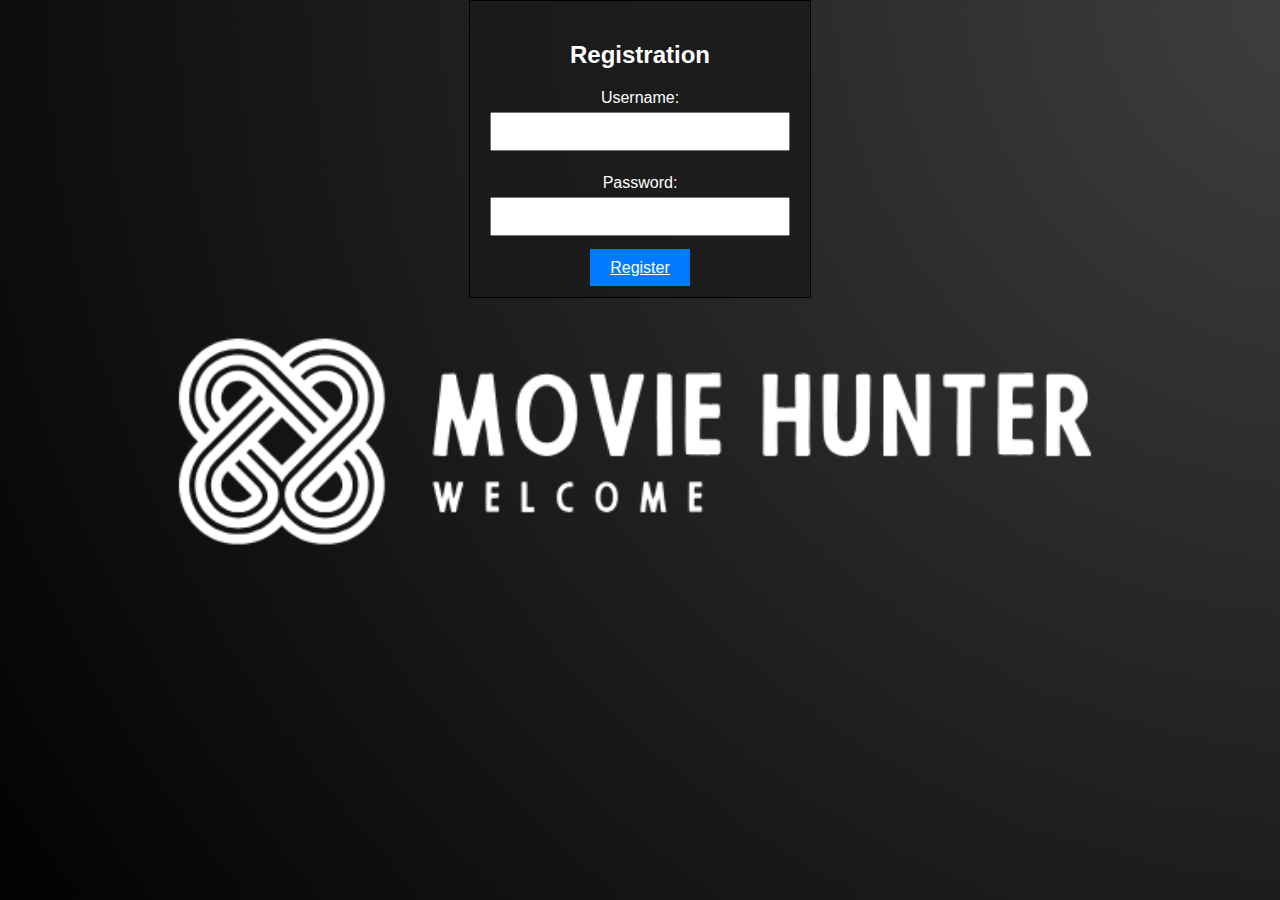
<file: moviehunter/index.html>
<!DOCTYPE html>
<html>
<head>
    <meta charset="UTF-8">
    <title>Registration Page</title>
    <style>
        body {
            font-family: Arial, sans-serif;
            background-image: url(/moviehunter/css/images/logo.jpg);
            background-size: cover;
            background-repeat: no-repeat;
            background-attachment: fixed;
            background-position: center center;
            margin: 0 auto;
            padding: 0;
            align-content: center;
        }
        .container {
            width: 300px;
            margin: 0 auto;
            padding: 20px;
            border: 1px solid black;
            background-color: rgba(24, 24, 24, 0.7); 
            text-align: center;
            color: white;
        }
        input[type="text"], input[type="password"], input[type="radio"], select {
            width: 100%;
            padding: 10px;
            margin: 5px 0;
            box-sizing: border-box;
        }

        .button {
            background-color: #007bff;
            color: #fff;
            border: none;
            padding: 10px 20px;
            font-size: 16px;
            cursor: pointer;
        }
    </style>
</head>
<body>
    <div class="container">
        <h2>Registration</h2>
        <label for="username">Username:</label><br>
        <input type="text" id="username" name="username" required><br><br>
        <label for="password">Password:</label><br>
        <input type="password" id="password" name="password" required><br><br>
        <a href="login.html" class="button">Register</a>
    </div>
</body>
</html>
</file>
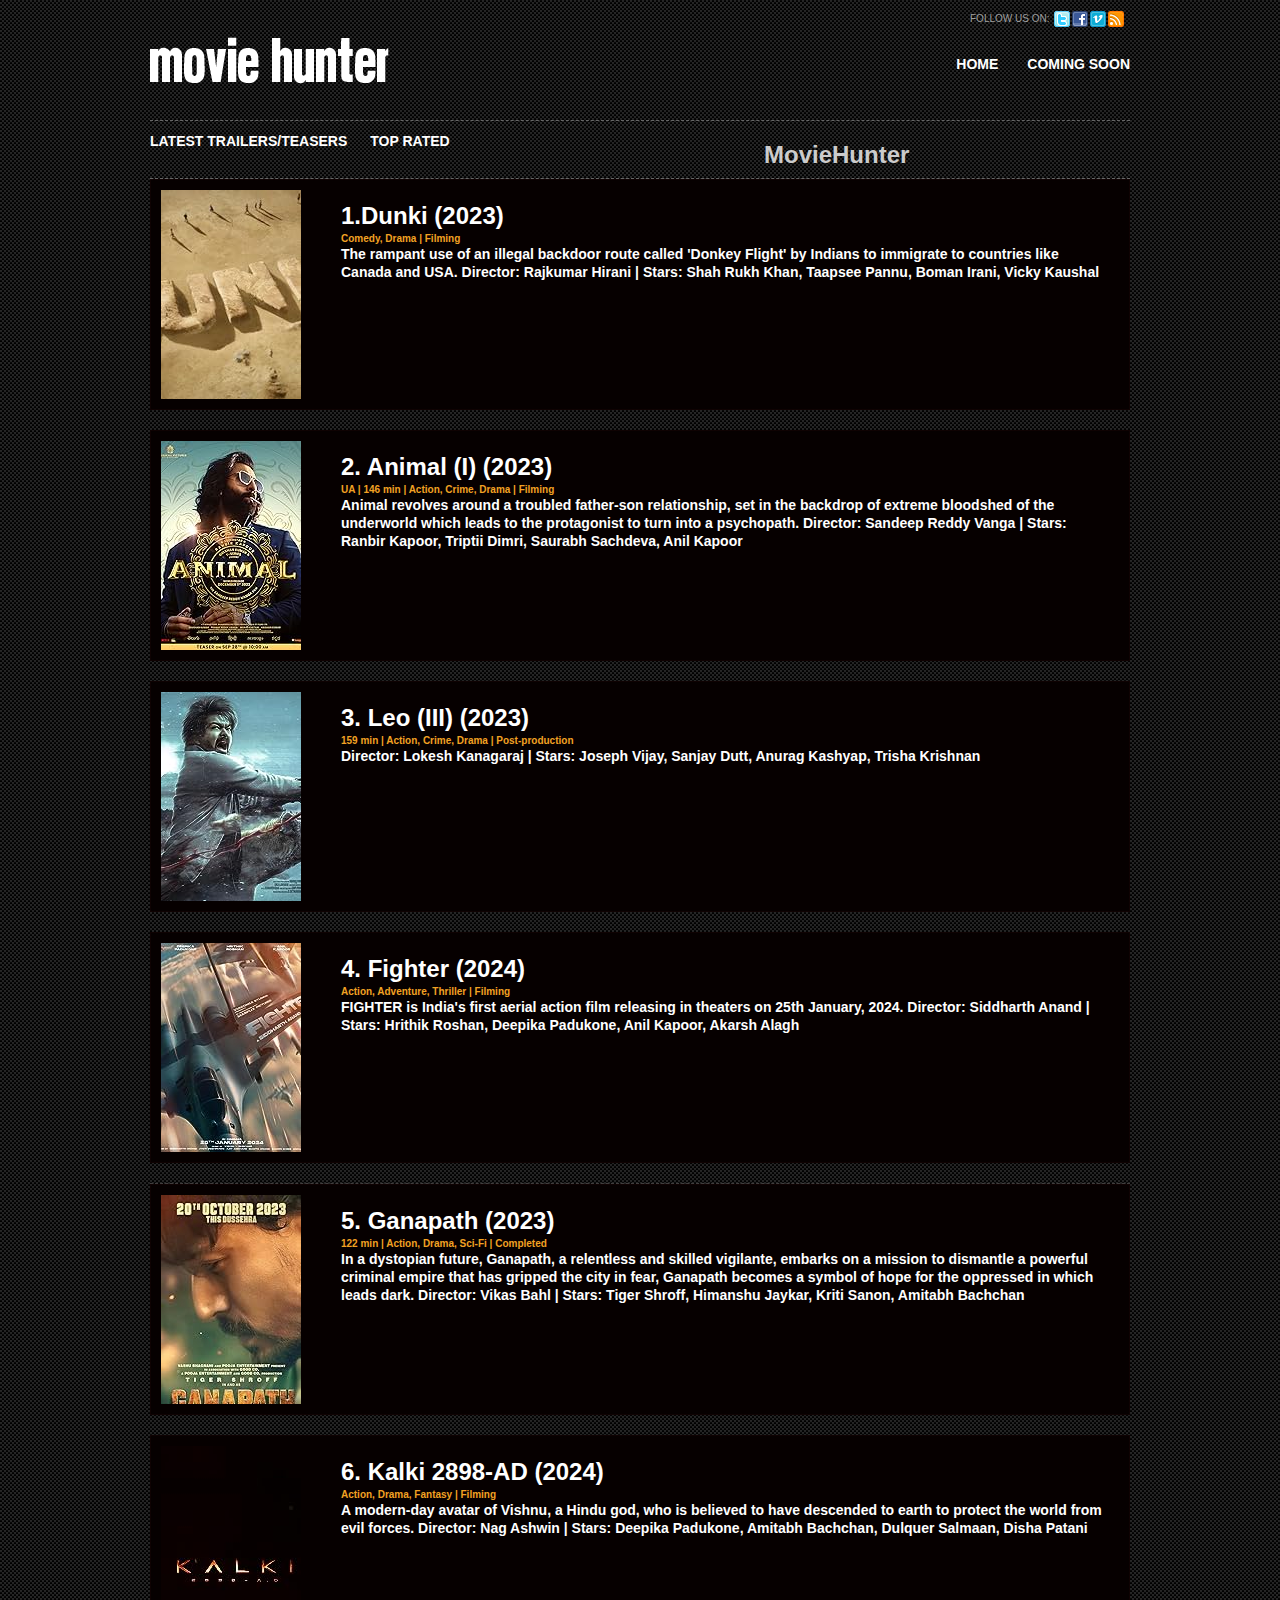
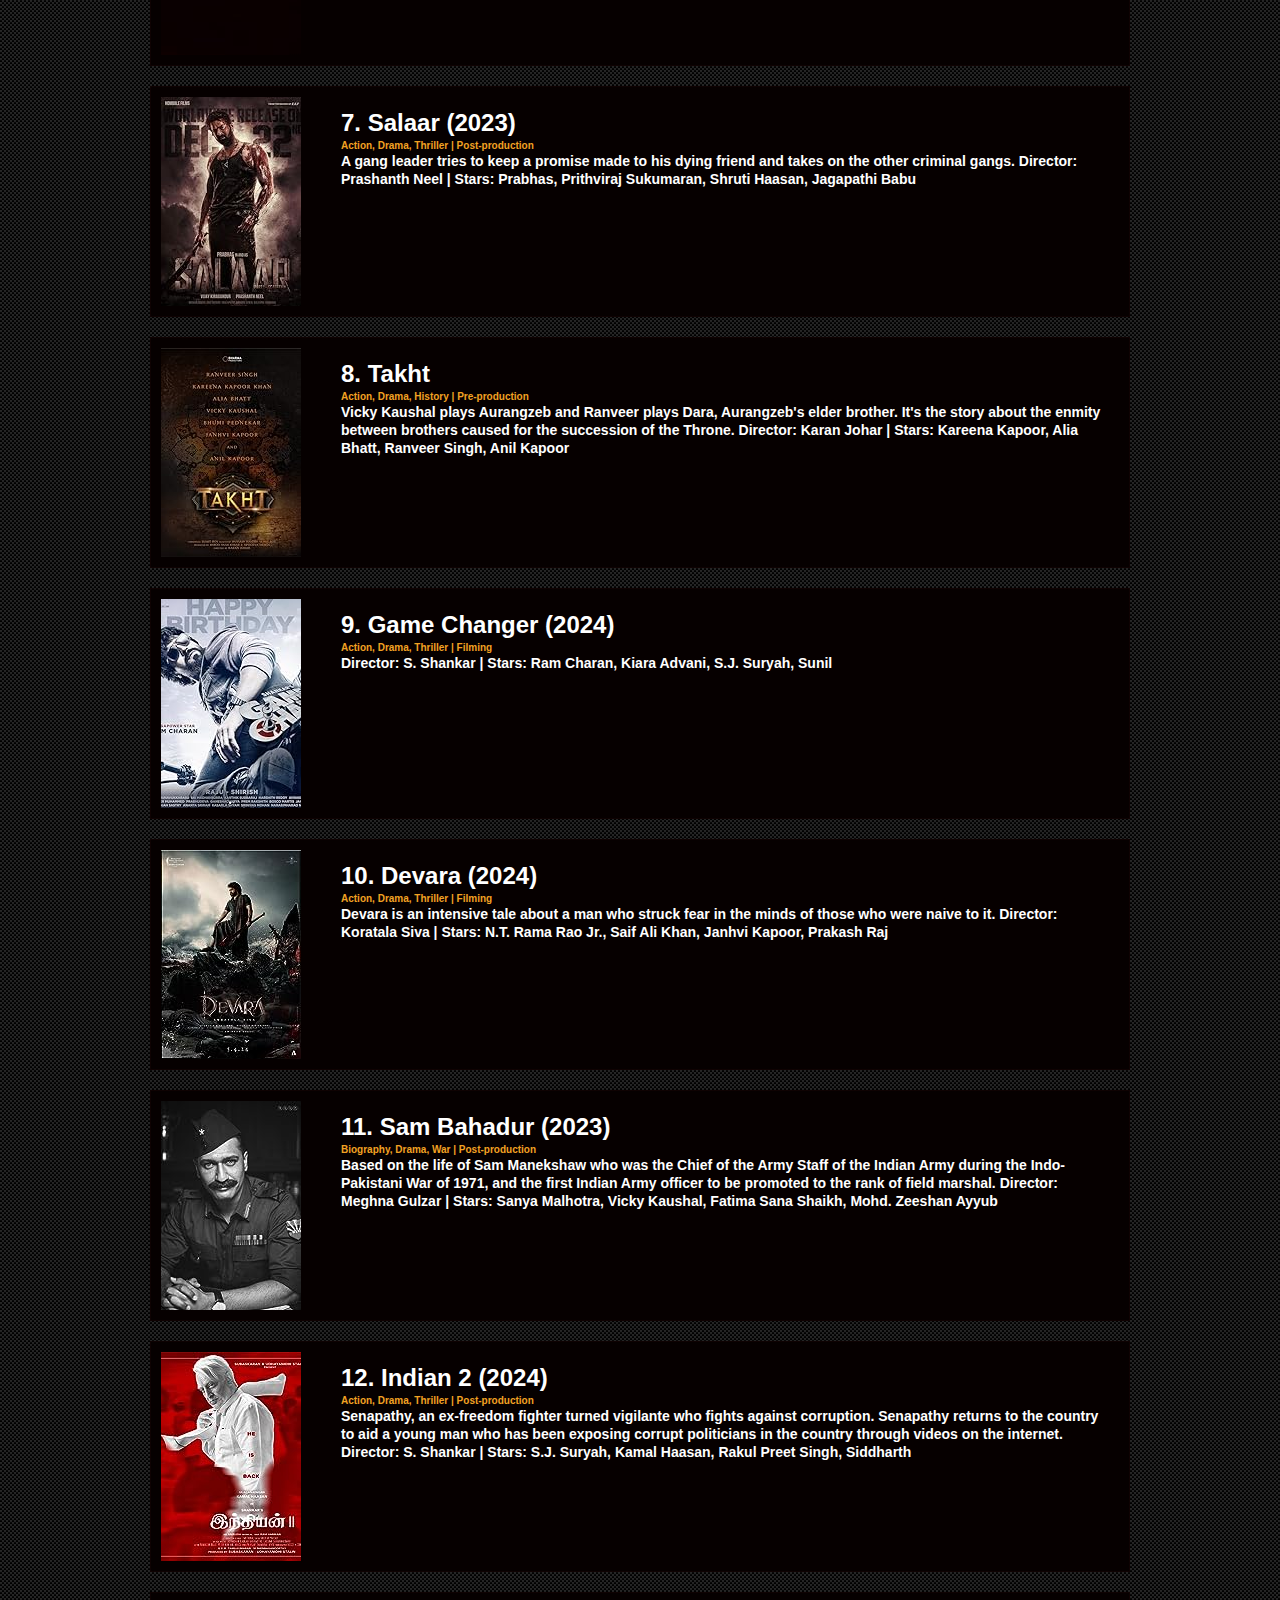
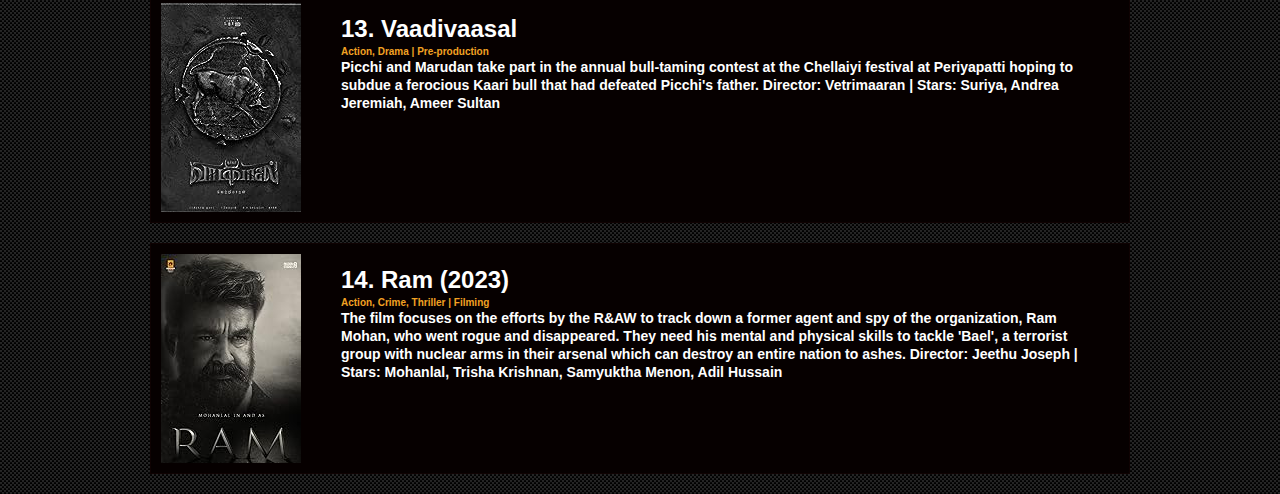
<file: moviehunter/comingsoon.html>
<!DOCTYPE html PUBLIC>
<html>

<head>
  <title>MovieHunter</title>
  <link rel="stylesheet" href="css/toprated.css" type="text/css" media="all" />
  <script type="text/javascript" src="js/jquery-1.4.2.min.js"></script>
  <script type="text/javascript" src="js/jquery-func.js"></script>

</head>

<body>

  <div id="shell">
    <div id="header">
      <h1 id="logo"><a href="#">MovieHunter</a></h1>
      <div class="social"> <span>FOLLOW US ON:</span>
        <ul>
          <li><a class="twitter" href="#">twitter</a></li>
          <li><a class="facebook" href="#">facebook</a></li>
          <li><a class="vimeo" href="#">vimeo</a></li>
          <li><a class="rss" href="#">rss</a></li>
        </ul>
      </div>
      <div id="navigation">
        <ul>
          <li><a href="index.html">HOME</a></li>
          <li><a href="comingsoon.html">COMING SOON</a></li>


        </ul>
      </div>
      <div id="sub-navigation">
        <ul>

          <li><a href="latesttrailers.html">LATEST TRAILERS/TEASERS</a></li>
          <li><a href="toprated.html">TOP RATED</a></li>

        </ul>
        <div id="register">
          <div id="login">
         <h1>MovieHunter</h1>
          </div>
        </div>
      </div>
    </div>
    <div id="main" class="container">
      <div id="content">
        <div class="box">
          <div class="head">
            <div class="movie">
              <div class="movie-image"><a href="#"><img src="css/images/cs1.jpg" alt="" /></a></div>
              <div class="text">

                <h1>1.Dunki (2023) </h1>
                <h2>Comedy, Drama | Filming</h2>
                <h3>The rampant use of an illegal backdoor route called 'Donkey Flight' by Indians to immigrate to
                  countries like Canada and USA.
                  Director: Rajkumar Hirani | Stars: Shah Rukh Khan, Taapsee Pannu, Boman Irani, Vicky Kaushal</h3>
              </div>
            </div>
          </div>
          <div class="movie">
            <div class="movie-image"><a href="#"><img src="css/images/cs2.jpg" alt="" /></a></div>
            <div class="text">

              <h1>2. Animal (I) (2023) </h1>
              <h2>UA | 146 min | Action, Crime, Drama | Filming</h2>
              <h3>Animal revolves around a troubled father-son relationship, set in the backdrop of extreme bloodshed of
                the underworld which leads to the protagonist to turn into a psychopath.

                Director: Sandeep Reddy Vanga | Stars: Ranbir Kapoor, Triptii Dimri, Saurabh Sachdeva, Anil Kapoor</h3>
            </div>
          </div>
        </div>
        <div class="movie">
          <div class="movie-image"><a href="#"><img src="css/images/cs3.jpg" alt="" /></a></div>
          <div class="text">
            <h1>3. Leo (III) (2023)</h1>
            <h2>159 min | Action, Crime, Drama | Post-production</h2>
            <h3>Director: Lokesh Kanagaraj | Stars: Joseph Vijay, Sanjay Dutt, Anurag Kashyap, Trisha Krishnan</h3>
          </div>
        </div>
      </div>
      <div class="movie">
        <div class="movie-image"><a href="#"><img src="css/images/cs4.jpg" alt="" /></a></div>
        <div class="text">
          <h1>4. Fighter (2024)</h1>
          <h2>Action, Adventure, Thriller | Filming</h2>
          <h3>FIGHTER is India's first aerial action film releasing in theaters on 25th January, 2024.

            Director: Siddharth Anand | Stars: Hrithik Roshan, Deepika Padukone, Anil Kapoor, Akarsh Alagh</h3>
        </div>
      </div>
    </div>
    <div class="movie">
      <div class="movie-image"><a href="#"><img src="css/images/cs5.jpg" alt="" /></a></div>
      <div class="text">
        <h1>5. Ganapath (2023)</h1>
        <h2>122 min | Action, Drama, Sci-Fi | Completed</h2>
        <h3>In a dystopian future, Ganapath, a relentless and skilled vigilante, embarks on a mission to dismantle a
          powerful criminal empire that has gripped the city in fear, Ganapath becomes a symbol of hope for the
          oppressed in which leads dark.

          Director: Vikas Bahl | Stars: Tiger Shroff, Himanshu Jaykar, Kriti Sanon, Amitabh Bachchan</h3>
      </div>
    </div>

    <div class="movie">
      <div class="movie-image"><a href="#"><img src="css/images/cs6.jpg" alt="" /></a></div>
      <div class="text">
        <h1>6. Kalki 2898-AD (2024)</h1>
        <h2>Action, Drama, Fantasy | Filming</h2>
        <h3>A modern-day avatar of Vishnu, a Hindu god, who is believed to have descended to earth to protect the world
          from evil forces.

          Director: Nag Ashwin | Stars: Deepika Padukone, Amitabh Bachchan, Dulquer Salmaan, Disha Patani</h3>
      </div>
    </div>
  
  <div class="movie">
    <div class="movie-image"><a href="#"><img src="css/images/cs7.jpg" alt="" /></a></div>
    <div class="text">
      <h1>7. Salaar (2023)</h1>
      <h2>Action, Drama, Thriller | Post-production</h2>
      <h3>A gang leader tries to keep a promise made to his dying friend and takes on the other criminal gangs.

        Director: Prashanth Neel | Stars: Prabhas, Prithviraj Sukumaran, Shruti Haasan, Jagapathi Babu</h3>
    </div>
  </div>
  
  <div class="movie">
    <div class="movie-image"><a href="#"><img src="css/images/cs8.jpg" alt="" /></a></div>
    <div class="text">
      <h1>8. Takht</h1>
      <h2>Action, Drama, History | Pre-production</h2>
      <h3>Vicky Kaushal plays Aurangzeb and Ranveer plays Dara, Aurangzeb's elder brother. It's the story about the
        enmity between brothers caused for the succession of the Throne.

        Director: Karan Johar | Stars: Kareena Kapoor, Alia Bhatt, Ranveer Singh, Anil Kapoor</h3>
    </div>
  </div>
  
  <div class="movie">
    <div class="movie-image"><a href="#"><img src="css/images/cs9.jpg" alt="" /></a></div>
    <div class="text">
      <h1>9. Game Changer (2024)</h1>
      <h2>Action, Drama, Thriller | Filming</h2>
      <h3>Director: S. Shankar | Stars: Ram Charan, Kiara Advani, S.J. Suryah, Sunil</h3>
    </div>
  </div>
  
  <div class="movie">
    <div class="movie-image"><a href="#"><img src="css/images/cs10.jpg" alt="" /></a></div>
    <div class="text">
      <h1>10. Devara (2024)</h1>
      <h2>Action, Drama, Thriller | Filming</h2>
      <h3>Devara is an intensive tale about a man who struck fear in the minds of those who were naive to it.

        Director: Koratala Siva | Stars: N.T. Rama Rao Jr., Saif Ali Khan, Janhvi Kapoor, Prakash Raj</h3>
    </div>
  </div>
  
  <div class="movie">
    <div class="movie-image"><a href="#"><img src="css/images/cs11.jpg" alt="" /></a></div>
    <div class="text">
      <h1>11. Sam Bahadur (2023)</h1>
      <h2>Biography, Drama, War | Post-production</h2>
      <h3>Based on the life of Sam Manekshaw who was the Chief of the Army Staff of the Indian Army during the
        Indo-Pakistani War of 1971, and the first Indian Army officer to be promoted to the rank of field marshal.

        Director: Meghna Gulzar | Stars: Sanya Malhotra, Vicky Kaushal, Fatima Sana Shaikh, Mohd. Zeeshan Ayyub</h3>
    </div>
  </div>
  
  <div class="movie">
    <div class="movie-image"><a href="#"><img src="css/images/cs12.jpg" alt="" /></a></div>
    <div class="text">
      <h1>12. Indian 2 (2024)</h1>
      <h2>Action, Drama, Thriller | Post-production</h2>
      <h3>Senapathy, an ex-freedom fighter turned vigilante who fights against corruption. Senapathy returns to the
        country to aid a young man who has been exposing corrupt politicians in the country through videos on the
        internet.

        Director: S. Shankar | Stars: S.J. Suryah, Kamal Haasan, Rakul Preet Singh, Siddharth</h3>
    </div>
  </div>
  
  <div class="movie">
    <div class="movie-image"><a href="#"><img src="css/images/cs13.jpg" alt="" /></a></div>
    <div class="text">
      <h1>13. Vaadivaasal </h1>
      <h2>Action, Drama | Pre-production</h2>
      <h3>Picchi and Marudan take part in the annual bull-taming contest at the Chellaiyi festival at Periyapatti hoping
        to subdue a ferocious Kaari bull that had defeated Picchi's father.

        Director: Vetrimaaran | Stars: Suriya, Andrea Jeremiah, Ameer Sultan</h3>
    </div>
  </div>
  
  <div class="movie">
    <div class="movie-image"><a href="#"><img src="css/images/cs14.jpg" alt="" /></a></div>
    <div class="text">
      <h1>14. Ram (2023) </h1>
      <h2>Action, Crime, Thriller | Filming</h2>
      <h3>The film focuses on the efforts by the R&AW to track down a former agent and spy of the organization, Ram
        Mohan, who went rogue and disappeared. They need his mental and physical skills to tackle 'Bael', a terrorist
        group with nuclear arms in their arsenal which can destroy an entire nation to ashes.

        Director: Jeethu Joseph | Stars: Mohanlal, Trisha Krishnan, Samyuktha Menon, Adil Hussain</h3>
    </div>
  </div>
  


  </div>
  </div>
  </div>

</body>

</html>
</file>
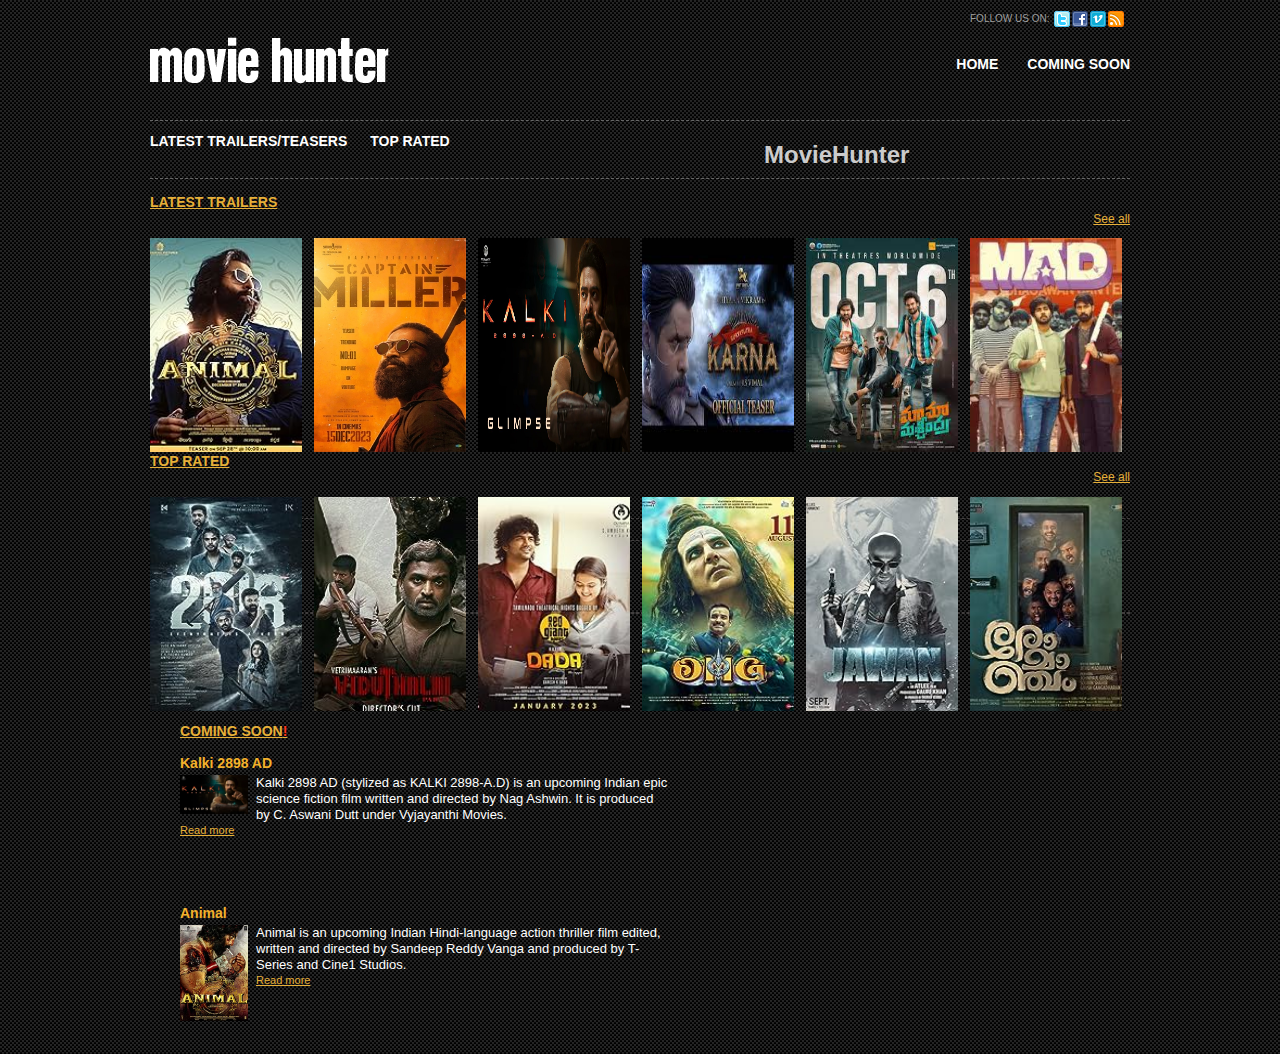
<file: moviehunter/home.html>
<!DOCTYPE html PUBLIC>
<html>

<head>
  <title>MovieHunter</title>
  <link rel="stylesheet" href="css/style.css" type="text/css" media="all" />
  <script type="text/javascript" src="js/jquery-1.4.2.min.js"></script>
  <script type="text/javascript" src="js/jquery-func.js"></script>

</head>

<body>

  <div id="shell">
    <div id="header">
      <h1 id="logo"><a href="#">MovieHunter</a></h1>
      <div class="social"> <span>FOLLOW US ON:</span>
        <ul>
          <li><a class="twitter" href="#">twitter</a></li>
          <li><a class="facebook" href="#">facebook</a></li>
          <li><a class="vimeo" href="#">vimeo</a></li>
          <li><a class="rss" href="#">rss</a></li>
        </ul>
      </div>
      <div id="navigation">
        <ul>
          <li><a href="home.html">HOME</a></li>


          <li><a href="comingsoon.html">COMING SOON</a></li>


        </ul>
      </div>
      <div id="sub-navigation">
        <ul>

          <li><a href="latesttrailers.html">LATEST TRAILERS/TEASERS</a></li>
          <li><a href="toprated.html">TOP RATED</a></li>
        </ul>
        <div id="register">
          <div id="login">
            <h1>MovieHunter</h1>
          </div>
        </div>
      </div>
    </div>
    <div id="main">
      <div id="content">
        <div class="box">
          <div class="head">
            <h3><a href="latesttrailers.html">LATEST TRAILERS</a></h3>
            <p class="text-right"><a href="latesttrailers.html">See all</a></p>
          </div>
          <div class="movie">
            <div class="movie-image"> <a href="#"><img src="css/images/cs2.jpg" alt="" /></a> </div>
          </div>
          <div class="movie">
            <div class="movie-image"> <a href="#"><img src="css/images/lt2.jpg" alt="" /></a> </div>
          </div>
          <div class="movie">
            <div class="movie-image"> <a href="#"><img src="css/images/coming-soon1.jpg" alt="" /></a> </div>
          </div>
          <div class="movie">
            <div class="movie-image"> <a href="#"><img src="css/images/lt4.jpeg" alt="" /></a> </div>
          </div>
          <div class="movie">
            <div class="movie-image"> <a href="#"><img src="css/images/lt6.jpeg" alt="" /></a> </div>
          </div>
          <div class="movie last">
            <div class="movie-image"> <a href="#"><img src="css/images/lt7.jpeg" alt="" /></a> </div>
          </div>
          <div class="box">
            <div class="head">
              <h3><a href="toprated.html">TOP RATED</a></h3>
              <p class="text-right"><a href="toprated.html">See all</a></p>
            </div>
            <div class="movie">
              <div class="movie-image"> <a href="#"><img src="css/images/1.JPG" alt="" /></a> </div>
            </div>
            <div class="movie">
              <div class="movie-image"> <a href="#"><img src="css/images/2.jpg" alt="" /></a> </div>
            </div>
            <div class="movie">
              <div class="movie-image"> <a href="#"><img src="css/images/3.jpg" alt="" /></a> </div>
            </div>
            <div class="movie">
              <div class="movie-image"> <a href="#"><img src="css/images/4.jpg" alt="" /></a> </div>
            </div>
            <div class="movie">
              <div class="movie-image"> <a href="#"><img src="css/images/5.jpg" alt="" /></a> </div>
            </div>
            <div class="movie last">
              <div class="movie-image"> <a href="#"><img src="css/images/6.jpg" alt="" /></a> </div>
            </div>
          </div>
        </div>
      </div>
      <div class="box">
        <div class="head">
          <div class="head">
            <div id="coming">
              <div class="head">
                <h3><a href="comingsoon.html">COMING SOON<strong>!</strong></a></h3>
              </div>
              <div class="content">
                <h4>Kalki 2898 AD </h4>
                <a href="#"><img src="css/images/coming-soon1.jpg" alt="" /></a>
                <p>Kalki 2898 AD (stylized as KALKI 2898-A.D) is an upcoming Indian epic science fiction film
                  written and directed by Nag Ashwin. It is produced by C. Aswani Dutt under Vyjayanthi Movies.
                </p>
                <a href="comingsoon.html">Read more</a>
              </div>
              <div class="cl">&nbsp;</div>
              <div class="content">
                <h4>Animal </h4>
                <a href="#"><img src="css/images/coming-soon2.jpg" alt="" /></a>
                <p>Animal is an upcoming Indian Hindi-language action thriller film edited, written and directed
                  by Sandeep Reddy Vanga and produced by T-Series and Cine1 Studios.</p>
                <a href="comingsoon.html">Read more</a>
              </div>
            </div>
          </div>
        </div>
      </div>


</body>

</html>
</file>
<file: moviehunter/css/toprated.css>
* {
	margin:0;
	padding:0;
	outline:0;
}
#main {
	border-bottom:1px dashed #413e3e;
}
body {
	font-size:12px;
	line-height:1.3;
	font-family:Arial, Helvetica, Sans-Serif;
	color:#ccc;
	background:url('images/body-bg.gif');
	background-color: #000;
}
a {
	color:#e7b038;
	text-decoration:underline;
	cursor:pointer;
}
a:hover {
	text-decoration:none;
}
a img {
	border:0;
}
input, textarea, select {
	font-size:12px;
	font-family:Arial, Helvetica, sans-serif;
}
textarea {
	overflow:auto;
}
.cl {
	display:block;
	height:0;
	font-size:0;
	line-height:0;
	text-indent:-4000px;
	clear:both;
}
.notext {
	font-size:0;
	line-height:0;
	text-indent:-4000px;
}
.left, .alignleft {
	float:left;
	display:inline;
}
.right, .alignright {
	float:right;
	display:inline;
}

h2 {
	font-size:10px;
	color:#f2a223;
	font-weight:bold;
}
h3 {
	font-size:14px;
	color:#fff;
	font-weight:bold;
}
h4 {
	font-size:14px;
	color:#f3b12b;
	font-weight:bold;
}
#shell {
	width:980px;
	margin:0 auto;
	
}
#header {
	position:relative;
}
h1#logo {
	position:absolute;
	top:37px;
	left:0;
}
h1#logo a {
	float:left;
	width:239px;
	height:49px;
	background:url('images/logo.gif') no-repeat 0 0;
	font-size:0;
	line-height:0;
	text-indent:-4000px;
}
.social {
	float:right;
	width:160px;
	padding-top:11px;
}
.social span {
	float:left;
	display:inline;
	font-size:10px;
	color:#9f9f9f;
	line-height:16px;
	padding-right:5px;
}
.social ul {
	list-style:none;
}
.social ul li {
	float:left;
	display:inline;
	width:16px;
	padding-right:2px;
}
.social ul li a {
	float:left;
	display:inline;
	width:16px;
	height:16px;
	background:url('images/social.gif') no-repeat 0 0;
	font-size:0;
	line-height:0;
	text-indent:-4000px;
}
.social ul li a.facebook {
	background-position:-18px 0;
}
.social ul li a.vimeo {
	background-position:-36px 0;
}
.social ul li a.rss {
	background-position:-54px 0;
}
#navigation {
	float:right;
	clear:right;
	padding-top:28px;
	padding-bottom:47px;
}
#navigation ul {
	list-style:none;
}
#navigation ul li {
	float:left;
	display:inline;
	padding-left:29px;
}
#navigation ul li a {
	font-size:14px;
	font-weight:bold;
	color:#fff;
	text-decoration:none;
}
#navigation ul li a.active, #navigation ul li a:hover {
	color:#d91d2a;
}
#sub-navigation {
	display:block;
	clear:right;
	border-top:1px dashed #666;
	border-bottom:1px dashed #666;
	padding:8px 0;
}
#sub-navigation ul {
	list-style:none;
}
#sub-navigation ul li {
	float:left;
	display:inline;
	padding-right:23px;
}
#sub-navigation ul li a {
	font-size:14px;
	font-weight:bold;
	color:#fff;
	line-height:24px;
	text-decoration:none;
}
#sub-navigation ul li a:hover {
	text-decoration:underline;
}
#register {
	width:346px;
	margin:0 0 0 auto;
	margin-top: 10px;
	margin-right: 20px;
}
#login {
	width:346px;
	margin:0 0 0 auto;
	margin-top: 10px;
	margin-right: 20px;
}.movie {
	display: flex; 
	margin-bottom: 20px; 
	background-color: #060000;
	border: 1px solid #0f0202;
	padding: 10px;
	
  }
  
  .movie-image {
	width: 140px;
	height: 209px;
	margin-right: 30px; 
  }

  .text{
	text-align: left;
	color: white;
	margin: 10px;
	
  }
</file>
<file: moviehunter/css/style.css>
* {
	margin:0;
	padding:0;
	outline:0;
}
body {
	font-size:12px;
	line-height:1.3;
	font-family:Arial, Helvetica, Sans-Serif;
	color:#ccc;
	background:url('images/body-bg.gif');
	background-color: #000;
}
a {
	color:#e7b038;
	text-decoration:underline;
	cursor:pointer;
}
a:hover {
	text-decoration:none;
}
a img {
	border:0;
}
input, textarea, select {
	font-size:12px;
	font-family:Arial, Helvetica, sans-serif;
}
textarea {
	overflow:auto;
}
.cl {
	display:block;
	height:0;
	font-size:0;
	line-height:0;
	text-indent:-4000px;
	clear:both;
}
.notext {
	font-size:0;
	line-height:0;
	text-indent:-4000px;
}
.left, .alignleft {
	float:left;
	display:inline;
}
.right, .alignright {
	float:right;
	display:inline;
}
.text-right {
	text-align:right;
}
h2 {
	font-size:10px;
	color:#f2a223;
	font-weight:bold;
}
h3 {
	font-size:14px;
	color:#fff;
	font-weight:bold;
}
h4 {
	font-size:14px;
	color:#f3b12b;
	font-weight:bold;
}
#shell {
	width:980px;
	margin:0 auto;
}
#header {
	position:relative;
}
h1#logo {
	position:absolute;
	top:37px;
	left:0;
}
h1#logo a {
	float:left;
	width:239px;
	height:49px;
	background:url('images/logo.gif') no-repeat 0 0;
	font-size:0;
	line-height:0;
	text-indent:-4000px;
}
.social {
	float:right;
	width:160px;
	padding-top:11px;
}
.social span {
	float:left;
	display:inline;
	font-size:10px;
	color:#9f9f9f;
	line-height:16px;
	padding-right:5px;
}
.social ul {
	list-style:none;
}
.social ul li {
	float:left;
	display:inline;
	width:16px;
	padding-right:2px;
}
.social ul li a {
	float:left;
	display:inline;
	width:16px;
	height:16px;
	background:url('images/social.gif') no-repeat 0 0;
	font-size:0;
	line-height:0;
	text-indent:-4000px;
}
.social ul li a.facebook {
	background-position:-18px 0;
}
.social ul li a.vimeo {
	background-position:-36px 0;
}
.social ul li a.rss {
	background-position:-54px 0;
}
#navigation {
	float:right;
	clear:right;
	padding-top:28px;
	padding-bottom:47px;
}
#navigation ul {
	list-style:none;
}
#navigation ul li {
	float:left;
	display:inline;
	padding-left:29px;
}
#navigation ul li a {
	font-size:14px;
	font-weight:bold;
	color:#fff;
	text-decoration:none;
}
#navigation ul li a.active, #navigation ul li a:hover {
	color:#d91d2a;
}
#sub-navigation {
	display:block;
	clear:right;
	border-top:1px dashed #666;
	border-bottom:1px dashed #666;
	padding:8px 0;
}
#sub-navigation ul {
	list-style:none;
}
#sub-navigation ul li {
	float:left;
	display:inline;
	padding-right:23px;
}
#sub-navigation ul li a {
	font-size:14px;
	font-weight:bold;
	color:#fff;
	line-height:24px;
	text-decoration:none;
}
#sub-navigation ul li a:hover {
	text-decoration:underline;
}
#register {
	width:346px;
	margin:0 0 0 auto;
	margin-top: 10px;
	margin-right: 20px;
}
#login {
	width:346px;
	margin:0 0 0 auto;
	margin-top: 10px;
	margin-right: 20px;
}
#main {
	border-bottom:1px dashed #413e3e;
}
.box {
	width:980px;
	border-bottom:1px dashed #413e3e;
	padding-bottom:21px;
}
.box .head {
	width:980px;
	padding-top:14px;
	padding-bottom:11px;
}
.box .head h2 {
	float:left;
	display:inline;
}
.box .movie {
	width:152px;
	float:left;
	padding-right:12px;
}
.movie-image {
	float:left;
	width:152px;
	height:214px;
	position:relative;
}
.movie-image img {
	width:152px;
	height:214px;
}
.movie-image a {
	float:left;
	display:inline;
	width:152px;
	height:214px;
	position:relative;
	z-index:2;
}
.play {
	position:absolute;
	top:0;
	left:0;
	width:152px;
	height:214px;
	background:url('images/image-hover.png');
	display:block;
	z-index:5;
	cursor:pointer;
	display:none;
}
.movie span.name {
	font-weight:bold;
	color:#fff;
	font-size:14px;
	text-align:center;
	padding-top:160px;
	display:block;
}
.box .last {
	padding:0;
}
.rating {
	float:left;
	width:152px;
	padding-top:8px;
}
.rating p {
	float:left;
	font-size:10px;
	color:#fff;
	font-weight:bold;
}
.rating .stars {
	float:left;
	width:60px;
	height:11px;
	background:url('images/stars.gif') no-repeat 0 0;
	margin-left:2px;
}
.rating .stars-in {
	width:48px;
	display:inline;
	background:url('images/stars.gif') no-repeat 0 bottom;
	position:absolute;
	height:11px;
	font-size:0;
	line-height:0;
	text-indent:-4000px;
}
.comments {
	background:url('images/comments.gif') no-repeat 0 center;
	padding-left:12px;
	float:right;
}
#coming {
	width:490px;
	float:left;
	padding-left:30px;
}
#coming .head {
	width:490px;
	padding-top:11px;
	padding-bottom:14px;
}
#coming .head strong {
	color:#ff361a;
}
#coming .content {
	min-height:130px;
	height:auto !important;
	height:130px;
	padding-bottom:20px;
}
#coming .content h4 {
	padding-bottom:3px;
}
.content {
	padding-bottom:28px;
}
.content .date {
	font-size:10px;
	color:#fff;
}
.content img {
	float:left;
	width:68px;
	padding-right:8px;
}
.content p {
	font-size:13px;
	color:#fff;
	line-height:16px;
}
.content a {
	font-size:11px;
}
#footer {
	padding:15px 0 0 0;
	font-size:10px;
}
#footer, #footer a {
	color:#9c9c9c;
	text-decoration:none;
}
#footer a:hover {
	text-decoration:none;
}
#footer p {
	margin:0;
	padding:0 0 11px 0;
	line-height:normal;
	white-space:nowrap;
}
#footer .lf {
	float:left;
}
#footer .rf {
	float:right;
}
</file>
